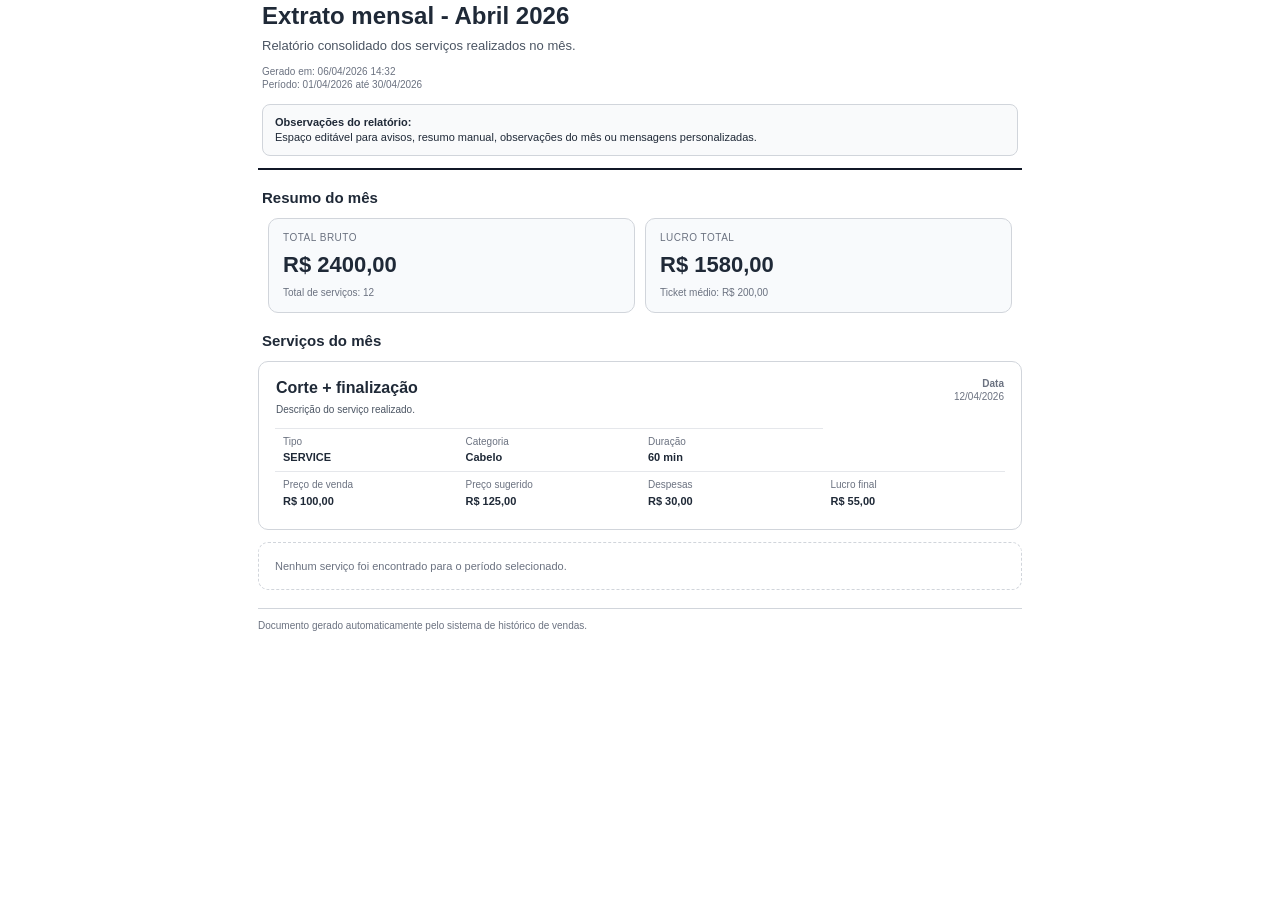
<file: src/main/resources/templates/monthly_report_template_compact.html>
<!DOCTYPE html>
<html lang="pt-BR" xmlns:th="http://www.thymeleaf.org">
<head>
    <meta charset="UTF-8" />
    <meta name="viewport" content="width=device-width, initial-scale=1" />
    <title>Extrato Mensal</title>
    <style>
        @page {
            margin: 18mm 14mm 16mm 14mm;

            @top-center {
                content: "Extrato Mensal";
                font-size: 9px;
                color: #6b7280;
            }

            @bottom-right {
                content: "Página " counter(page) " de " counter(pages);
                font-size: 9px;
                color: #6b7280;
            }
        }

        * {
            box-sizing: border-box;
        }

        body {
            font-family: Arial, Helvetica, sans-serif;
            color: #1f2937;
            margin: 0;
            font-size: 11px;
            line-height: 1.35;
            background: #ffffff;
        }

        .report {
            width: 100%;
            max-width: 780px;
            margin: 0 auto;
            padding: 0 8px;
        }

        .header {
            border-bottom: 2px solid #111827;
            padding: 0 4px 12px 4px;
            margin-bottom: 18px;
        }

        .title {
            margin: 0;
            font-size: 24px;
            font-weight: 700;
        }

        .subtitle {
            margin: 5px 0 0 0;
            font-size: 13px;
            color: #4b5563;
        }

        .meta {
            margin-top: 10px;
            font-size: 10px;
            color: #6b7280;
        }

        .editable-note {
            margin-top: 12px;
            padding: 10px 12px;
            border: 1px solid #d1d5db;
            border-radius: 8px;
            background: #f9fafb;
        }

        .section-title {
            margin: 0 4px 10px 4px;
            font-size: 15px;
            font-weight: 700;
        }

        .summary-grid {
            width: 100%;
            margin-bottom: 18px;
            border-collapse: separate;
            border-spacing: 10px 0;
        }

        .summary-card {
            width: 50%;
            vertical-align: top;
            padding: 12px 14px;
            border: 1px solid #d1d5db;
            border-radius: 10px;
            background: #f8fafc;
        }

        .summary-label {
            margin: 0 0 6px 0;
            font-size: 10px;
            text-transform: uppercase;
            letter-spacing: 0.5px;
            color: #6b7280;
        }

        .summary-value {
            margin: 0;
            font-size: 22px;
            font-weight: 700;
        }

        .summary-support {
            margin: 6px 0 0 0;
            font-size: 10px;
            color: #6b7280;
        }

        .services-wrapper {
            margin-top: 6px;
        }

        .service-card {
            border: 1px solid #d1d5db;
            border-radius: 10px;
            padding: 14px 16px;
            margin-bottom: 12px;
            page-break-inside: avoid;
            break-inside: avoid;
            background: #ffffff;
        }

        .service-top {
            width: 100%;
            border-collapse: collapse;
            margin-bottom: 10px;
        }

        .service-top td {
            vertical-align: top;
        }

        .service-name {
            margin: 0;
            font-size: 16px;
            font-weight: 700;
        }

        .service-date {
            text-align: right;
            font-size: 10px;
            color: #6b7280;
            white-space: nowrap;
        }

        .service-description {
            margin: 5px 0 0 0;
            color: #4b5563;
            font-size: 10px;
        }

        .service-grid {
            width: 100%;
            border-collapse: collapse;
            table-layout: fixed;
        }

        .service-grid td {
            width: 25%;
            padding: 6px 8px;
            border-top: 1px solid #e5e7eb;
            vertical-align: top;
            word-wrap: break-word;
        }

        .label {
            display: block;
            font-size: 10px;
            color: #6b7280;
            margin-bottom: 2px;
        }

        .value {
            display: block;
            font-weight: 700;
        }

        .notes-row {
            margin-top: 8px;
            padding-top: 8px;
            border-top: 1px solid #e5e7eb;
            font-size: 10px;
            color: #4b5563;
        }

        .notes-label {
            font-weight: 700;
            color: #374151;
        }

        .footer {
            margin-top: 18px;
            padding-top: 10px;
            border-top: 1px solid #d1d5db;
            font-size: 10px;
            color: #6b7280;
        }

        .empty-state {
            border: 1px dashed #d1d5db;
            border-radius: 10px;
            padding: 16px;
            color: #6b7280;
        }
    </style>
</head>
<body>
<div class="report">
    <div class="header">
        <h1 class="title">
            Extrato mensal - <span th:text="${report.monthName}">Abril</span>
            <span th:text="${report.year}">2026</span>
        </h1>

        <p class="subtitle" th:text="${report.subtitle}">
            Relatório consolidado dos serviços realizados no mês.
        </p>

        <div class="meta">
            <div>
                Gerado em:
                <span th:text="${report.generatedAtFormatted}">06/04/2026 14:32</span>
            </div>
            <div>
                Período:
                <span th:text="${report.periodLabel}">01/04/2026 até 30/04/2026</span>
            </div>
        </div>

        <div class="editable-note">
            <strong>Observações do relatório:</strong>
            <div th:text="${report.customMessage}">
                Espaço editável para avisos, resumo manual, observações do mês ou mensagens personalizadas.
            </div>
        </div>
    </div>

    <h2 class="section-title">Resumo do mês</h2>
    <table class="summary-grid" role="presentation">
        <tr>
            <td class="summary-card">
                <p class="summary-label">Total bruto</p>
                <p class="summary-value"
                   th:text="${'R$ ' + #numbers.formatDecimal(report.totalGross, 1, 'POINT', 2, 'COMMA')}">
                    R$ 2400,00
                </p>
                <p class="summary-support">
                    Total de serviços:
                    <span th:text="${report.totalServices}">12</span>
                </p>
            </td>
            <td class="summary-card">
                <p class="summary-label">Lucro total</p>
                <p class="summary-value"
                   th:text="${'R$ ' + #numbers.formatDecimal(report.totalProfit, 1, 'POINT', 2, 'COMMA')}">
                    R$ 1580,00
                </p>
                <p class="summary-support">
                    Ticket médio:
                    <span th:text="${'R$ ' + #numbers.formatDecimal(report.averageTicket, 1, 'POINT', 2, 'COMMA')}">R$ 200,00</span>
                </p>
            </td>
        </tr>
    </table>

    <h2 class="section-title">Serviços do mês</h2>

    <div class="services-wrapper" th:if="${report.services != null and !report.services.isEmpty()}">
        <div class="service-card" th:each="service : ${report.services}">
            <table class="service-top" role="presentation">
                <tr>
                    <td>
                        <h3 class="service-name" th:text="${service.name}">Corte + finalização</h3>
                        <p class="service-description" th:text="${service.description}">
                            Descrição do serviço realizado.
                        </p>
                    </td>
                    <td class="service-date">
                        <div><strong>Data</strong></div>
                        <div th:text="${service.serviceDateFormatted}">12/04/2026</div>
                    </td>
                </tr>
            </table>

            <table class="service-grid" role="presentation">
                <tr>
                    <td>
                        <span class="label">Tipo</span>
                        <span class="value" th:text="${service.serviceType}">SERVICE</span>
                    </td>
                    <td>
                        <span class="label">Categoria</span>
                        <span class="value" th:text="${service.category}">Cabelo</span>
                    </td>
                    <td>
                        <span class="label">Duração</span>
                        <span class="value">
                            <span th:text="${service.averageServiceDurationMinutes}">60</span> min
                        </span>
                    </td>
                </tr>
                <tr>
                    <td>
                        <span class="label">Preço de venda</span>
                        <span class="value" th:text="${'R$ ' + #numbers.formatDecimal(service.salePrice, 1, 'POINT', 2, 'COMMA')}">R$ 100,00</span>
                    </td>
                    <td>
                        <span class="label">Preço sugerido</span>
                        <span class="value" th:text="${'R$ ' + #numbers.formatDecimal(service.suggestedPrice, 1, 'POINT', 2, 'COMMA')}">R$ 125,00</span>
                    </td>
                    <td>
                        <span class="label">Despesas</span>
                        <span class="value" th:text="${'R$ ' + #numbers.formatDecimal(service.serviceExpenses, 1, 'POINT', 2, 'COMMA')}">R$ 30,00</span>
                    </td>
                    <td>
                        <span class="label">Lucro final</span>
                        <span class="value" th:text="${'R$ ' + #numbers.formatDecimal(service.finalProfit, 1, 'POINT', 2, 'COMMA')}">R$ 55,00</span>
                    </td>
                </tr>
            </table>
        </div>
    </div>

    <div class="empty-state" th:if="${report.services == null or report.services.isEmpty()}">
        Nenhum serviço foi encontrado para o período selecionado.
    </div>

    <div class="footer">
        Documento gerado automaticamente pelo sistema de histórico de vendas.
    </div>
</div>
</body>
</html>
</file>
